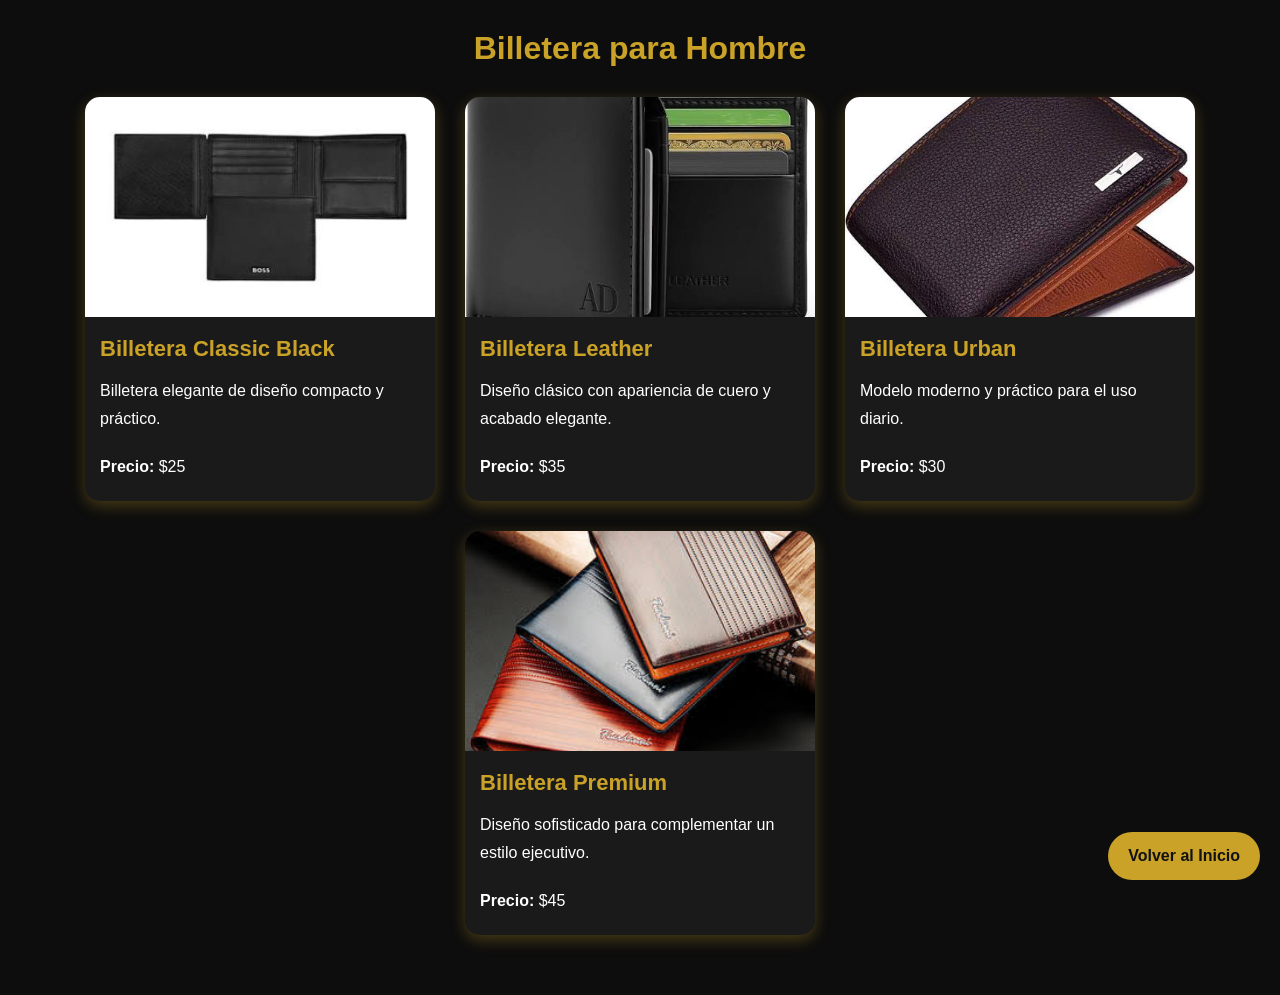
<file: carteras.html>
<!DOCTYPE html>

<html lang="es">

<head>

<meta charset="UTF-8">

<meta name="viewport" content="width=device-width, initial-scale=1.0">

<title>Billetera- Marsa</title>

<link rel="stylesheet" href="marsa.css">

</head>

<body>

<h1>Billetera para Hombre</h1>

<div class="cards">


<div class="card">

<img src="carteraClassicBlack.jpg" alt="Billetera negra">

<h3>Billetera Classic Black</h3>

<p>
Billetera elegante de diseño compacto y práctico.
</p>

<p>
<b>Precio:</b> $25
</p>

</div>


<div class="card">

<img src="CarteraLeather.jpg" alt="Billetera de cuero">

<h3>Billetera Leather</h3>

<p>
Diseño clásico con apariencia de cuero y acabado elegante.
</p>

<p>
<b>Precio:</b> $35
</p>

</div>


<div class="card">

<img src="CarteraUrban.jpg" alt="Billetera moderna">

<h3>Billetera Urban</h3>

<p>
Modelo moderno y práctico para el uso diario.
</p>

<p>
<b>Precio:</b> $30
</p>

</div>


<div class="card">

<img src="CarteraPremium.jpg" alt="Billetera premium">

<h3>Billetera Premium</h3>

<p>
Diseño sofisticado para complementar un estilo ejecutivo.
</p>

<p>
<b>Precio:</b> $45
</p>

</div>


</div>

<a href="index.html" class="volver">
Volver al Inicio
</a>

</body>

</html>
</file>
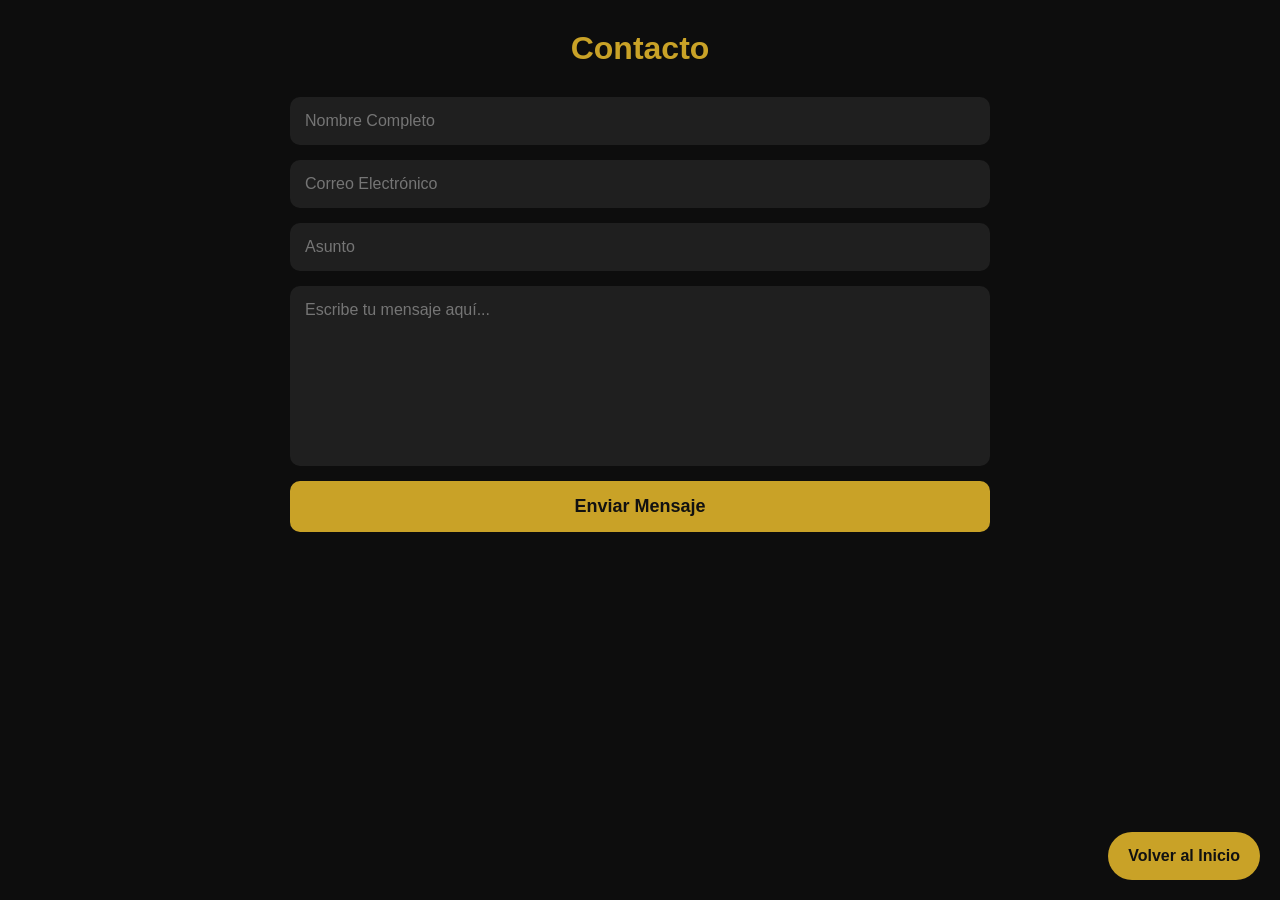
<file: contacto.html>
<!DOCTYPE html>

<html lang="es">
<head>
<meta charset="UTF-8">
<meta name="viewport" content="width=device-width, initial-scale=1.0">
<title>Contacto</title>
<link rel="stylesheet" href="marsa.css">
</head>

<body>

<h1>Contacto</h1>

<form>

<input type="text" placeholder="Nombre Completo" required>

<input type="email" placeholder="Correo Electrónico" required>

<input type="text" placeholder="Asunto" required>

<textarea placeholder="Escribe tu mensaje aquí..." required></textarea>

<button type="submit">
Enviar Mensaje
</button>

</form>

<a href="index.html" class="volver">
 Volver al Inicio
</a>

</body>
</html>
</file>
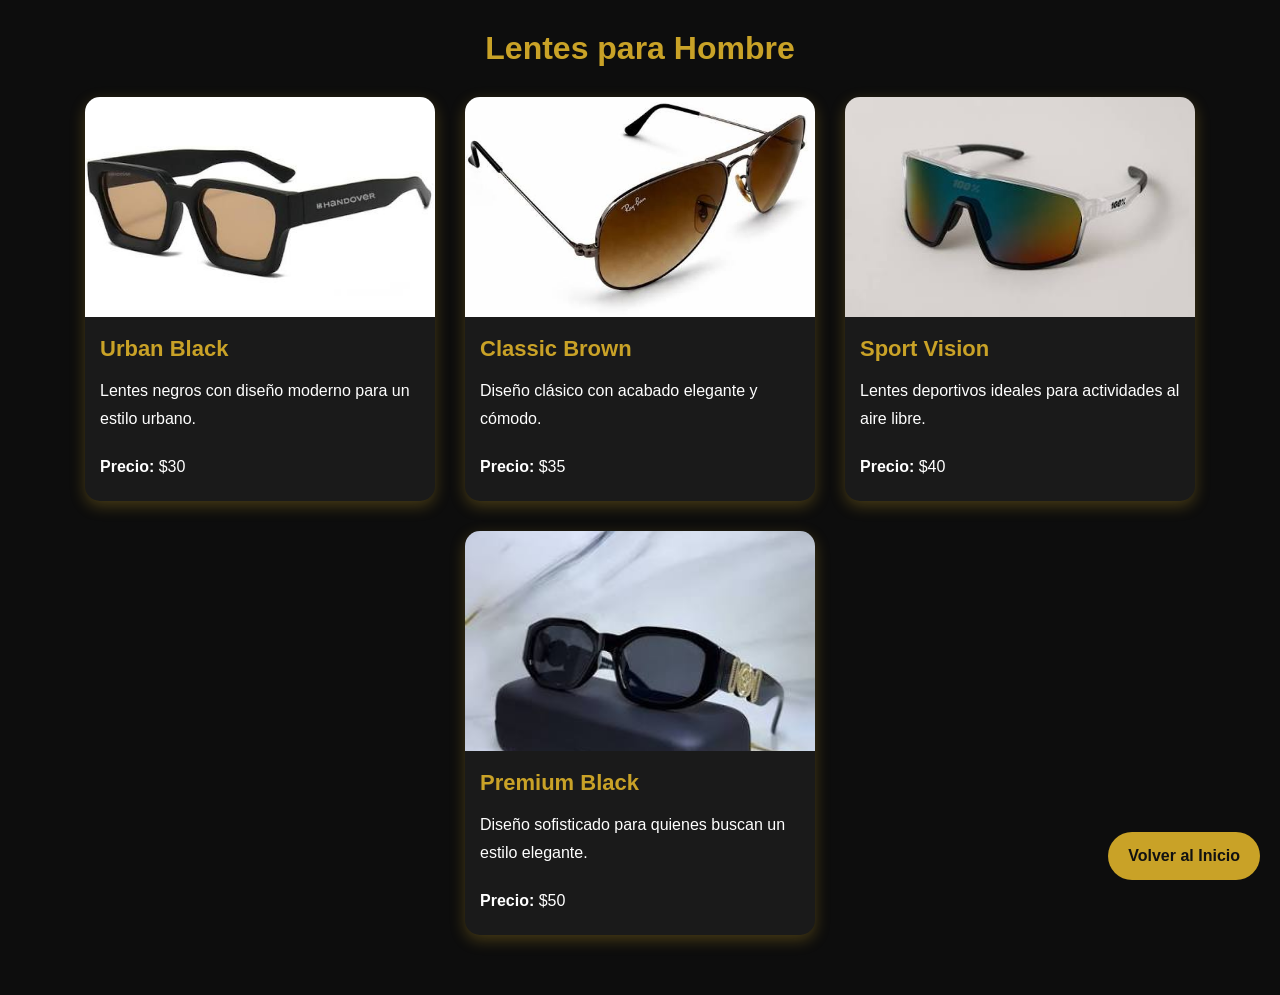
<file: lentes.html>
<!DOCTYPE html>

<html lang="es">

<head>

<meta charset="UTF-8">

<meta name="viewport" content="width=device-width, initial-scale=1.0">

<title>Lentes - Marsa</title>

<link rel="stylesheet" href="marsa.css">

</head>

<body>

<h1>Lentes para Hombre</h1>

<div class="cards">


<div class="card">

<img src="lentesUrbanBlack.jpg" alt="Lentes negros">

<h3>Urban Black</h3>

<p>
Lentes negros con diseño moderno para un estilo urbano.
</p>

<p>
<b>Precio:</b> $30
</p>

</div>


<div class="card">

<img src="lentesClassicBrown.jpg" alt="Lentes clásicos">

<h3>Classic Brown</h3>

<p>
Diseño clásico con acabado elegante y cómodo.
</p>

<p>
<b>Precio:</b> $35
</p>

</div>


<div class="card">

<img src="lentesSportVision.jpg" alt="Lentes deportivos">

<h3>Sport Vision</h3>

<p>
Lentes deportivos ideales para actividades al aire libre.
</p>

<p>
<b>Precio:</b> $40
</p>

</div>


<div class="card">

<img src="lentesPremiumBlack.jpg" alt="Lentes premium">

<h3>Premium Black</h3>

<p>
Diseño sofisticado para quienes buscan un estilo elegante.
</p>

<p>
<b>Precio:</b> $50
</p>

</div>


</div>

<a href="index.html" class="volver">
Volver al Inicio
</a>

</body>

</html>
</file>
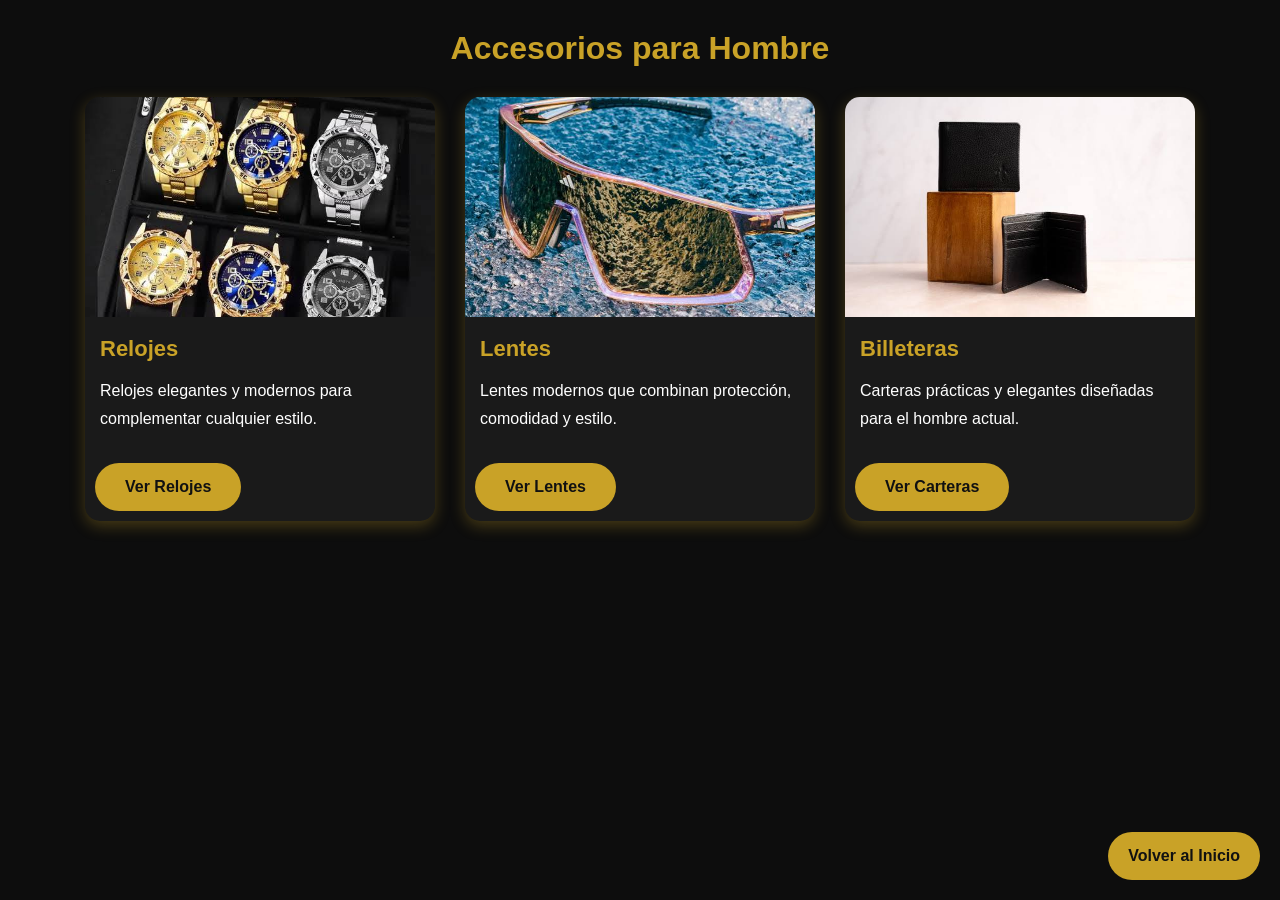
<file: productos.html>
<!DOCTYPE html>

<html lang="es">

<head>
<meta charset="UTF-8">
<meta name="viewport" content="width=device-width, initial-scale=1.0">

<title>Productos - Marsa</title>

<link rel="stylesheet" href="marsa.css">
</head>

<body>

<h1>Accesorios para Hombre</h1>

<div class="cards">

<div class="card">

<img src="potreloj.jpg" alt="Reloj clásico">

<h3>Relojes</h3>

<p>
Relojes elegantes y modernos para complementar cualquier estilo.
</p>

<a href="relojes.html" class="btn">
Ver Relojes
</a>

</div>


<div class="card">

<img src="potlentes.jpg" alt="Lentes para hombre">

<h3>Lentes</h3>

<p>
Lentes modernos que combinan protección, comodidad y estilo.
</p>

<a href="lentes.html" class="btn">
Ver Lentes
</a>

</div>


<div class="card">

<img src="poybilles.jpg" alt="Cartera para hombre">

<h3>Billeteras</h3>

<p>
Carteras prácticas y elegantes diseñadas para el hombre actual.
</p>

<a href="carteras.html" class="btn">
Ver Carteras
</a>

</div>

</div>


<a href="index.html" class="volver">
Volver al Inicio
</a>

</body>

</html>
</file>
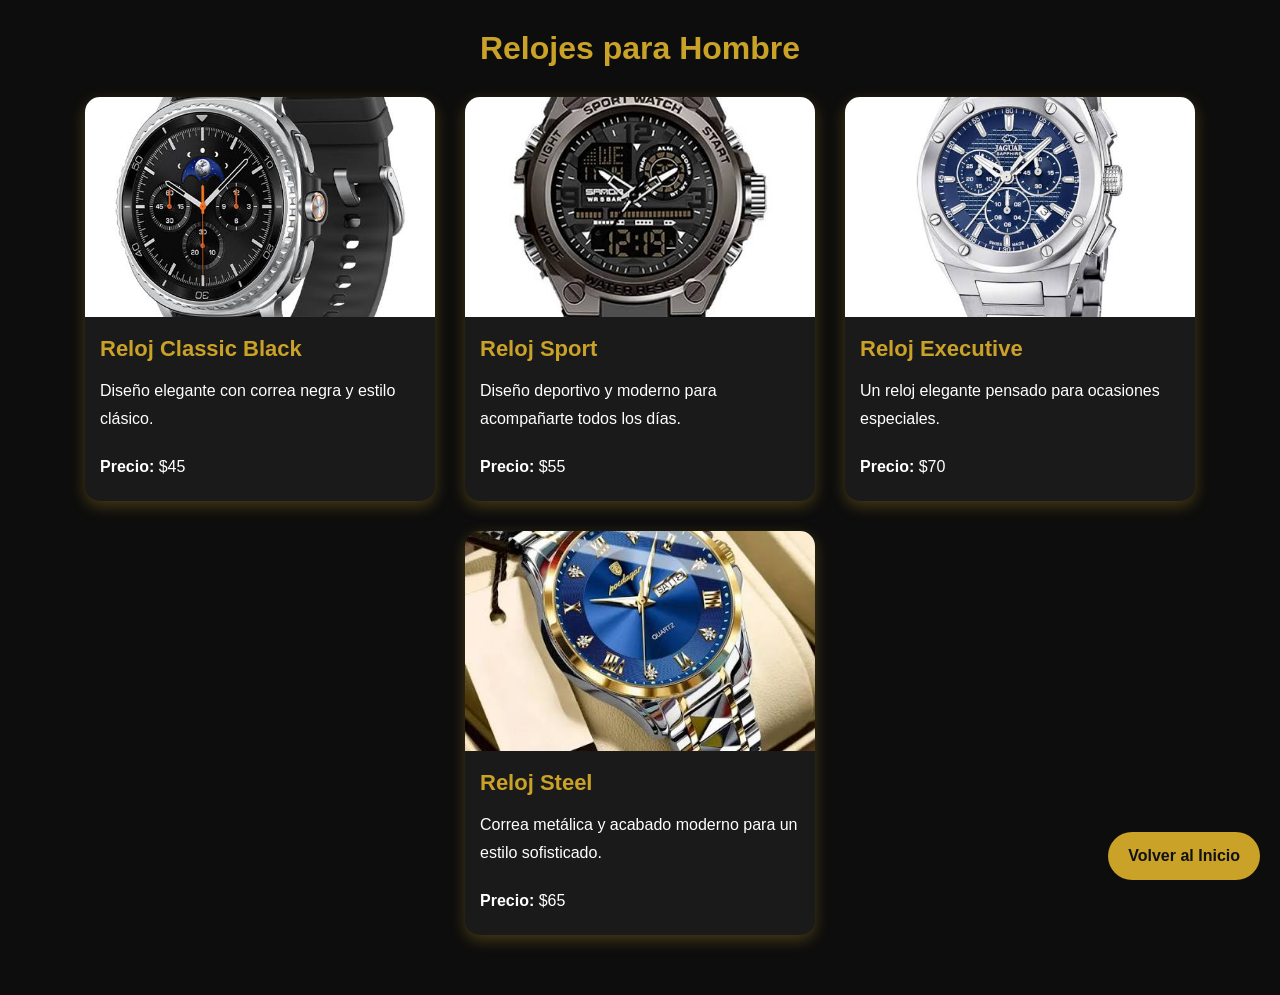
<file: relojes.html>
<!DOCTYPE html>

<html lang="es">

<head>

<meta charset="UTF-8">

<meta name="viewport" content="width=device-width, initial-scale=1.0">

<title>Relojes - Marsa</title>

<link rel="stylesheet" href="marsa.css">

</head>

<body>

<h1>Relojes para Hombre</h1>

<div class="cards">


<div class="card">

<img src="RelojClassiBlack.jpg" alt="Reloj clásico">

<h3>Reloj Classic Black</h3>

<p>
Diseño elegante con correa negra y estilo clásico.
</p>

<p>
<b>Precio:</b> $45
</p>

</div>


<div class="card">

<img src="RelojSport.jpg" alt="Reloj deportivo">

<h3>Reloj Sport</h3>

<p>
Diseño deportivo y moderno para acompañarte todos los días.
</p>

<p>
<b>Precio:</b> $55
</p>

</div>


<div class="card">

<img src="RelojExecutive.jpg" alt="Reloj elegante">

<h3>Reloj Executive</h3>

<p>
Un reloj elegante pensado para ocasiones especiales.
</p>

<p>
<b>Precio:</b> $70
</p>

</div>


<div class="card">

<img src="RelojSteel.jpg" alt="Reloj metálico">

<h3>Reloj Steel</h3>

<p>
Correa metálica y acabado moderno para un estilo sofisticado.
</p>

<p>
<b>Precio:</b> $65
</p>

</div>


</div>

<a href="index.html" class="volver">
Volver al Inicio
</a>

</body>

</html>
</file>
<file: marsa.css>
*{
    margin:0;
    padding:0;
    box-sizing:border-box;
    font-family:Arial, Helvetica, sans-serif;
    scroll-behavior:smooth;
    }
    
    body{
    background:#0d0d0d;
    color:white;
    overflow-x:hidden;
    }
    
    /* MENU */
    
    header{
    background:black;
    position:sticky;
    top:0;
    z-index:1000;
    box-shadow:0 0 15px #c9a227;
    }
    
    nav{
    display:flex;
    justify-content:space-between;
    align-items:center;
    padding:20px 8%;
    }
    
    nav h1{
    color:#c9a227;
    font-size:32px;
    }
    
    nav ul{
    display:flex;
    gap:20px;
    list-style:none;
    }
    
    nav ul li a{
    text-decoration:none;
    color:white;
    font-weight:bold;
    transition:.3s;
    }
    
    nav ul li a:hover{
    color:#c9a227;
    }
    
    /* VIDEO PORTADA */
    
    .hero-video{
    position:relative;
    width:100%;
    height:100vh;
    overflow:hidden;
    }
    
    .hero-video video{
    position:absolute;
    top:0;
    left:0;
    width:100%;
    height:100%;
    object-fit:cover;
    }
    
    .hero-video::before{
    content:"";
    position:absolute;
    top:0;
    left:0;
    width:100%;
    height:100%;
    background:rgba(0,0,0,.45);
    z-index:1;
    }
    
    .contenido-video{
    position:absolute;
    top:50%;
    left:50%;
    transform:translate(-50%,-50%);
    text-align:center;
    width:100%;
    z-index:2;
    }
    
    .contenido-video h2{
    font-size:90px;
    color:white;
    text-shadow:4px 4px 15px black;
    margin-bottom:20px;
    }
    
    .contenido-video p{
    font-size:30px;
    color:white;
    text-shadow:3px 3px 10px black;
    margin-bottom:20px;
    }
    
    /* BOTONES */
    
    .btn{
    display:inline-block;
    background:#c9a227;
    color:#111;
    padding:15px 30px;
    border-radius:30px;
    text-decoration:none;
    font-weight:bold;
    margin:10px;
    transition:.3s;
    }
    
    .btn:hover{
    background:#e5c45b;
    transform:translateY(-5px);
    }
    
    /* TITULOS */
    
    h1{
    text-align:center;
    color:#c9a227;
    margin:30px 0;
    }
    
    h2{
    text-align:center;
    color:#c9a227;
    margin:30px 0;
    }
    
    .texto{
    width:85%;
    margin:auto;
    text-align:center;
    font-size:20px;
    line-height:35px;
    padding-bottom:40px;
    }
    
    /* TARJETAS */
    
    .cards{
    width:95%;
    margin:auto;
    display:flex;
    flex-wrap:wrap;
    justify-content:center;
    gap:30px;
    padding-bottom:60px;
    }
    
    .card{
    width:350px;
    background:#1a1a1a;
    border-radius:15px;
    overflow:hidden;
    box-shadow:0 5px 15px rgba(201,162,39,.3);
    transition:.4s;
    }
    
    .card:hover{
    transform:translateY(-10px);
    box-shadow:0 10px 25px rgba(201,162,39,.7);
    }
    
    .card img{
    width:100%;
    height:220px;
    object-fit:cover;
    }
    
    .card h3{
    color:#c9a227;
    padding:15px;
    font-size:22px;
    }
    
    .card p{
    padding:0 15px 20px;
    line-height:28px;
    }
    
    .card iframe{
    width:100%;
    height:220px;
    border:none;
    }
    
    /* PRECIO */
    
    .precio{
    color:#c9a227;
    font-size:22px;
    font-weight:bold;
    padding:0 15px 20px;
    }
    
    /* FORMULARIO */
    
    form{
    width:90%;
    max-width:700px;
    margin:30px auto;
    display:flex;
    flex-direction:column;
    gap:15px;
    }
    
    input,
    textarea{
    padding:15px;
    border:none;
    border-radius:10px;
    background:#1f1f1f;
    color:white;
    font-size:16px;
    }
    
    input:focus,
    textarea:focus{
    outline:2px solid #c9a227;
    }
    
    textarea{
    height:180px;
    resize:none;
    }
    
    button{
    background:#c9a227;
    color:#111;
    border:none;
    padding:15px;
    font-size:18px;
    font-weight:bold;
    border-radius:10px;
    cursor:pointer;
    transition:.3s;
    }
    
    button:hover{
    background:#e5c45b;
    transform:translateY(-3px);
    }
    
    /* BOTON VOLVER */
    
    .volver{
    position:fixed;
    right:20px;
    bottom:20px;
    background:#c9a227;
    color:#111;
    padding:15px 20px;
    border-radius:30px;
    text-decoration:none;
    font-weight:bold;
    transition:.3s;
    z-index:999;
    }
    
    .volver:hover{
    background:#e5c45b;
    transform:translateY(-5px);
    }
    
    /* FOOTER */
    
    footer{
    background:black;
    padding:25px;
    text-align:center;
    margin-top:50px;
    color:white;
    }
    
    /* RESPONSIVE */
    
    @media(max-width:768px){
    
    nav{
    flex-direction:column;
    gap:15px;
    }
    
    nav ul{
    flex-wrap:wrap;
    justify-content:center;
    }
    
    .contenido-video h2{
    font-size:40px;
    }
    
    .contenido-video p{
    font-size:18px;
    }
    
    .card{
    width:100%;
    }
    
    .texto{
    font-size:18px;
    width:90%;
    }
    
    }
</file>
